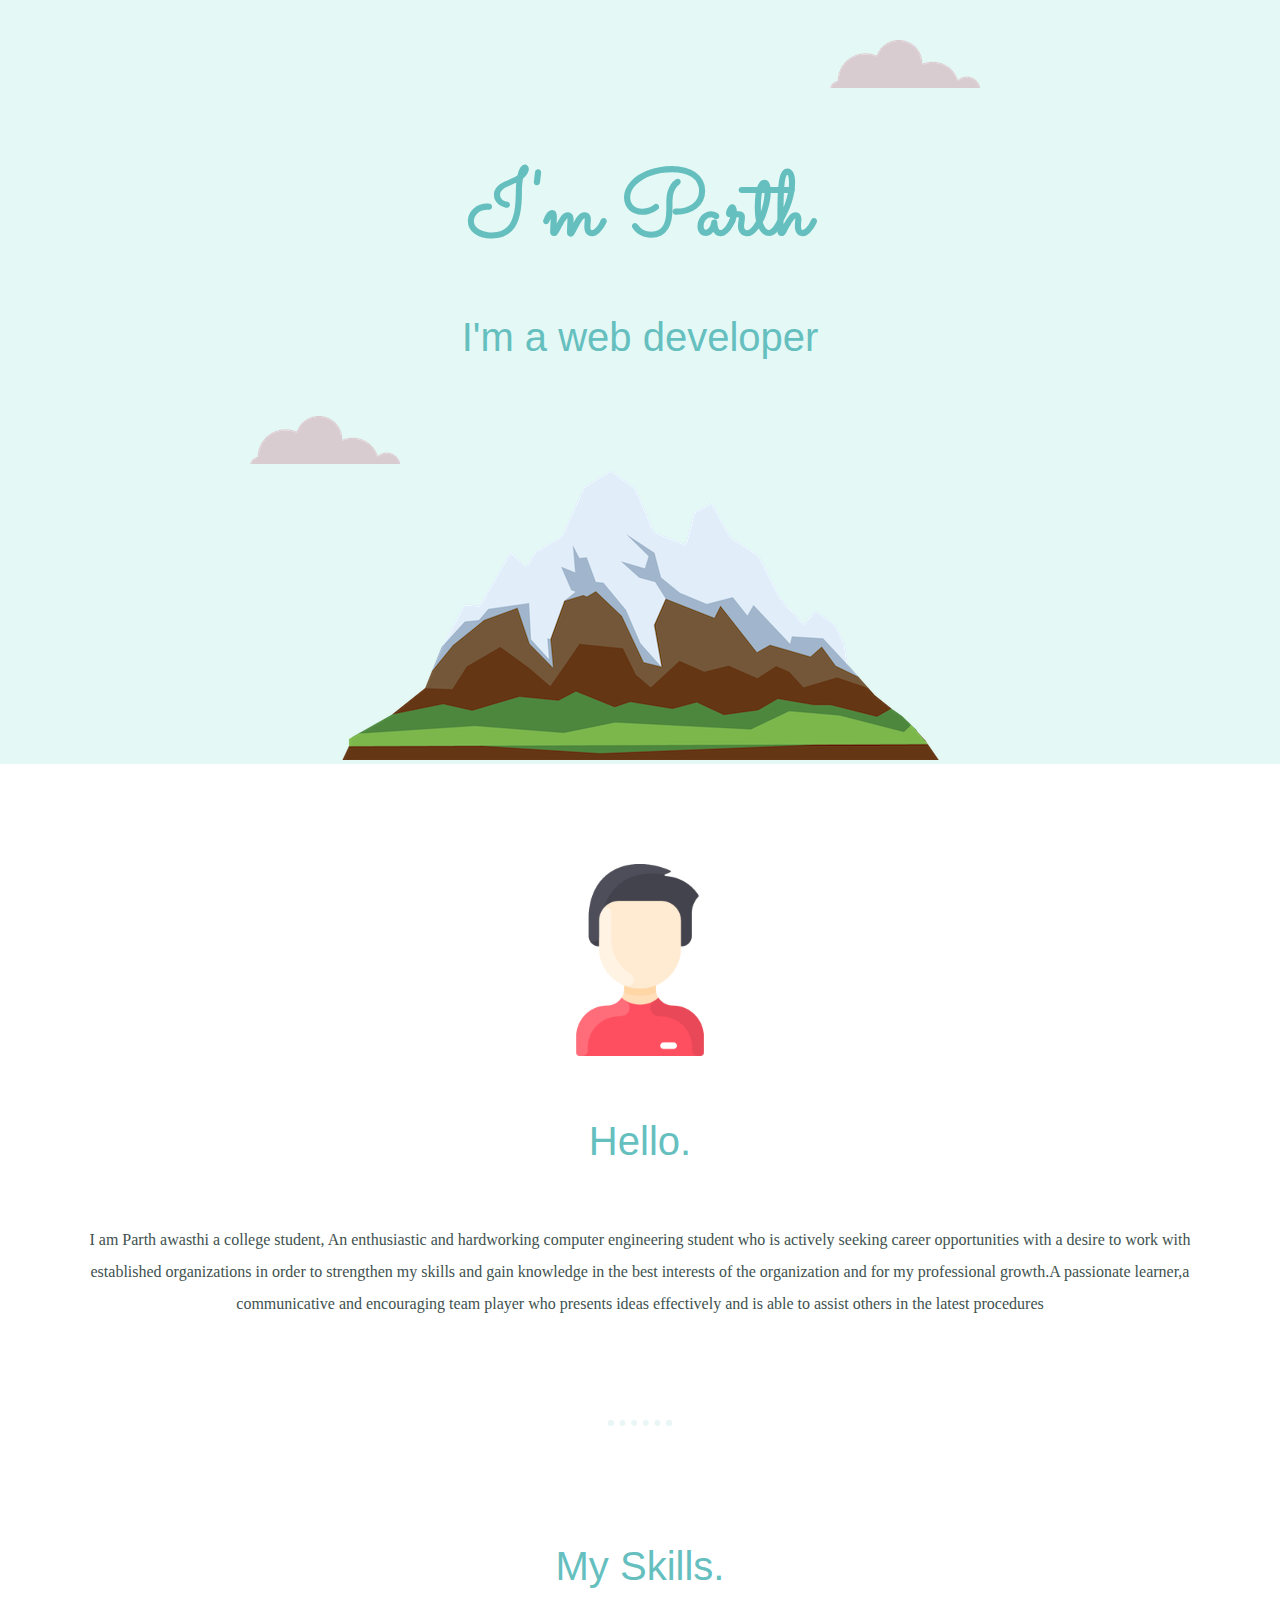
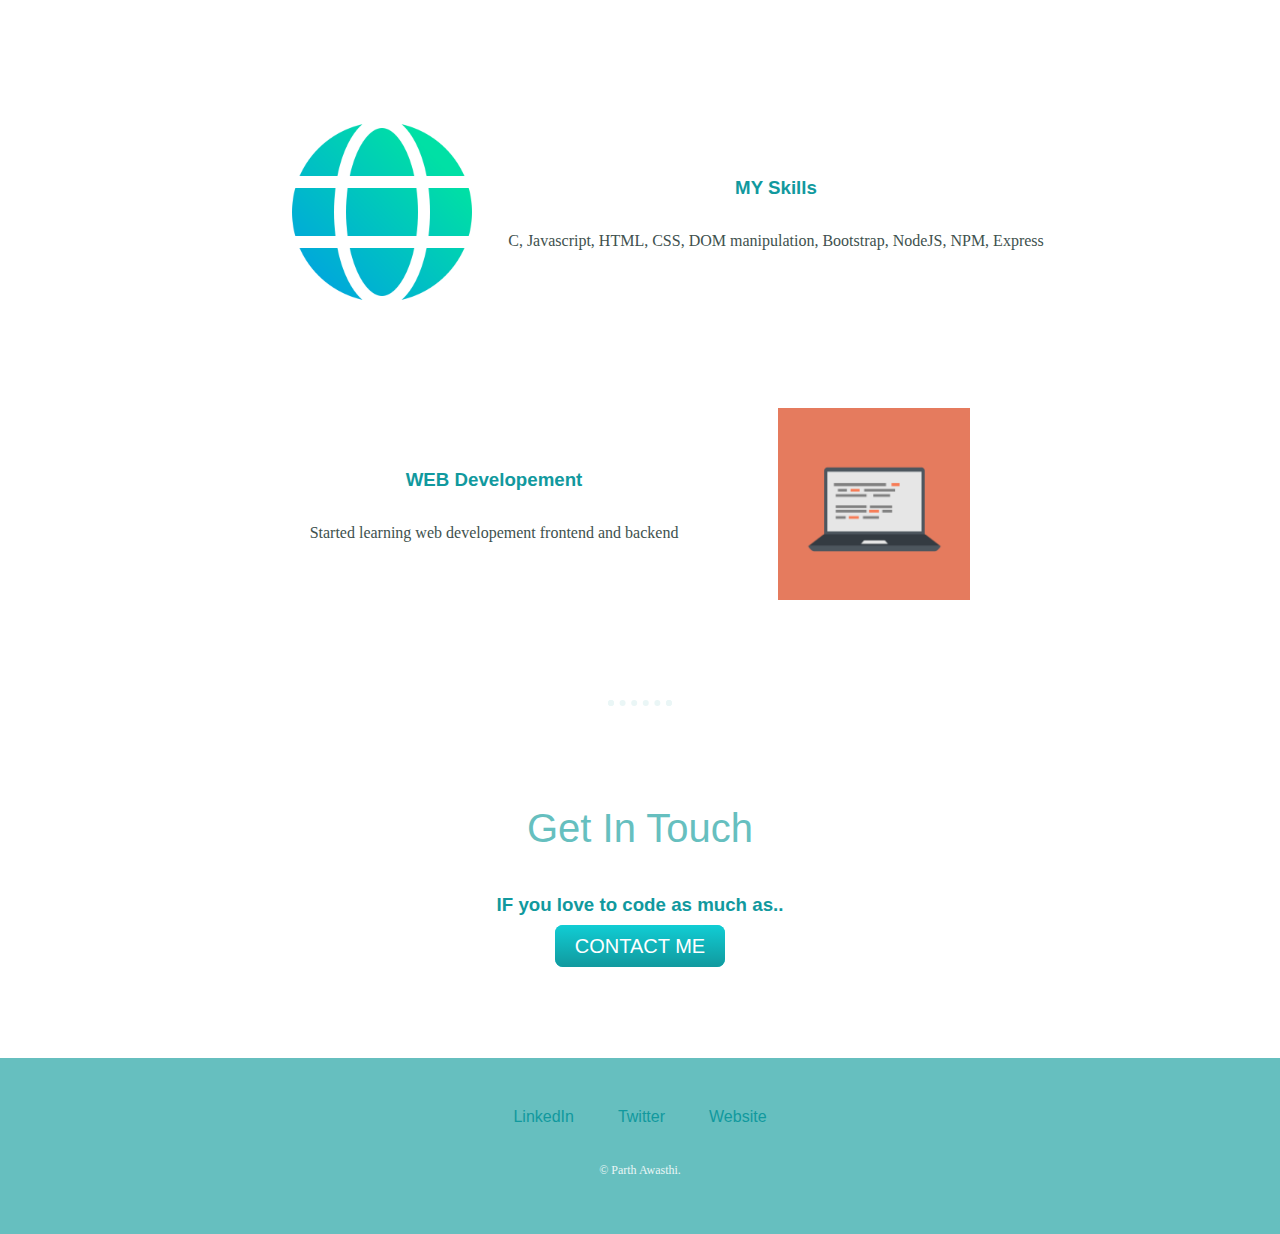
<file: index.html>
<!DOCTYPE html>
<html lang="en">

<head>
  <meta charset="UTF-8">
  <meta http-equiv="X-UA-Compatible" content="IE=edge">
  <meta name="viewport" content="width=device-width, initial-scale=1.0">
  <title>Parth Awasthi</title>
  <link rel="stylesheet" href="styles.css">
  <link rel="favicon" href="favicon.ico">
  <link rel="preconnect" href="https://fonts.googleapis.com">
  <link rel="preconnect" href="https://fonts.gstatic.com" crossorigin>
  <link href="https://fonts.googleapis.com/css2?family=Sacramento&display=swap" rel="stylesheet">
</head>

<body>
  <div class="top-container">
    <img class="top-cloud" src="cloud.png" alt="coud img">
    <center>
      <h1>I'm Parth</h1>
      <h2>I'm a web developer</h2>
    </center>

    <img class="bottom-cloud" src="cloud.png" alt="coud img">
    <img src="mountain.png" alt="coud img">

  </div>
  <div class="middle-container">
    <div class="profile">
      <img class="profile-img" src="man.png" alt="photo">
      <h2>Hello.</h2>
      <p class="intro"> I am Parth awasthi a college student, An enthusiastic and hardworking computer engineering
        student who is actively seeking career opportunities with a desire to work with established organizations in
        order to strengthen my skills and gain knowledge in the best interests of the organization and for my
        professional growth.A passionate learner,a communicative and encouraging team player who presents ideas
        effectively and is able to assist others in the latest procedures </p>
    </div>
    <hr>
    <div class="skills">
      <h2>My Skills.</h2>

      <div class="skills-row1">
        <img class="code-img" src="web.png" alt="code-img">
        <div class="skillll1">

          <h3 class="myskill">MY Skills</h3>
          <p class="code-skill-description"> C, Javascript, HTML, CSS, DOM manipulation, Bootstrap, NodeJS, NPM, Express
        </div>
        </p>
      </div>
      <div class="skills-row2">
        <div class="skilll1">
          <h3>WEB Developement</h3>

          <p>Started learning web developement frontend and backend</p>
        </div>
        <img class="chilli-img" src="computer.png" alt="chilli-img">
      </div>
    </div>

    <hr>

    <div class="contact-me">
      <h2>Get In Touch</h2>
      <h3>IF you love to code as much as..</h3>
      <a class="btn" href="connect.html">CONTACT ME</a>
    </div>
  </div>


  <div class="bottom-container">
    <a class="footer-link" href="https://www.linkedin.com/in/parth-awasthi-84132522a">LinkedIn</a>
    <a class="footer-link" href="https://twitter.com/">Twitter</a>
    <a class="footer-link" href="newweb.html">Website</a>
    <p class="copyright">© Parth Awasthi.</p>
  </div>

</body>

</html>
</file>
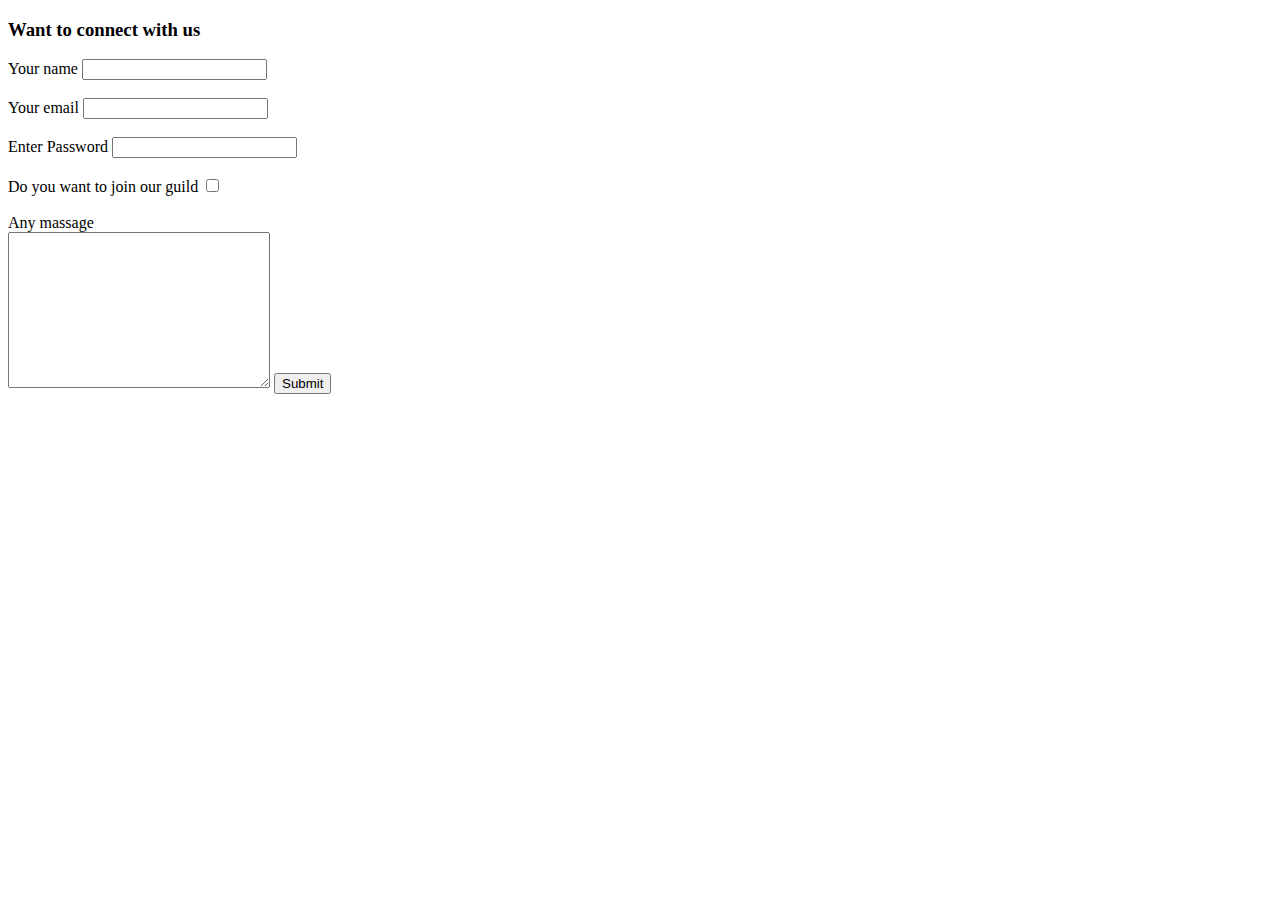
<file: connect.html>
<!DOCTYPE html>
<html lang="en">
<head>
    <meta charset="UTF-8">
    <meta http-equiv="X-UA-Compatible" content="IE=edge">
    <meta name="viewport" content="width=device-width, initial-scale=1.0">
    <title>Connection info</title>
</head>
<body>
    <h3>Want to connect with us </h3>
    <form action="mailto:info@30908csiot@gmail.com" method="post" enctype="text/plain">
<label> Your name</label>
<input type="text"> </form>  <br>

<label> Your email</label>
<input type="email"> <br> <br>

<label>Enter Password</label>
<input type="password"><br> <br>

<label>Do you want to join our guild</label>
<input type="checkbox" name="" id=""><br><br>

<label>Any massage</label><br>
<textarea name="" id="" cols="30" rows="10"></textarea>
<input type="submit" name="">

</body>
</html>
</file>
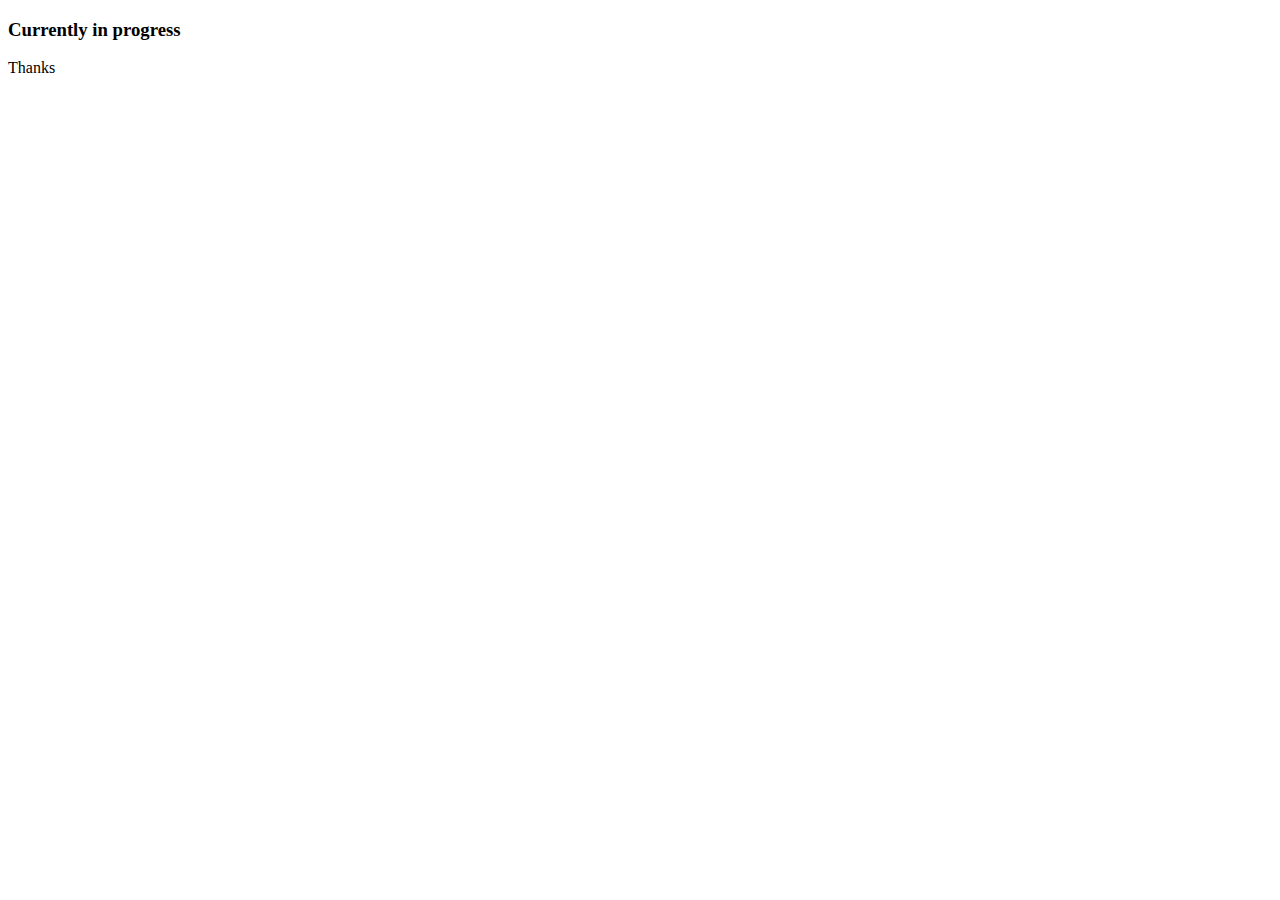
<file: newweb.html>
<!DOCTYPE html>
<html lang="en">
<head>
    <meta charset="UTF-8">
    <meta http-equiv="X-UA-Compatible" content="IE=edge">
    <meta name="viewport" content="width=device-width, initial-scale=1.0">
    <title>Document</title>
</head>
<body>
    <h3>Currently in progress</h3>
    <p>Thanks</p>
</body>
</html>
</file>
<file: styles.css>
body{
    /* it used for centering the whole element*/
    text-align: center; 
    margin: 0 ;
    
    /* it used for centering the whole element*/

    color: #40514E;  
     }

       .top-cloud {
        position: absolute;
        right: 300px;
        top: 40px;
        }
        
        .bottom-cloud {
         position: absolute;
         left: 250px;
         bottom: 300px;
        }

        .top-container {
            background-color: #E4F9F5;
            position: relative;
           padding-top: 100px;
        }

        .middle-container{
            margin: 100px 0;
          text-align: center;
        }

        .bottom-container{
            background-color: #66BFBF ;
            padding: 50px 0 20px;
        }
        
        p {
            line-height: 2;
             font-style: normal;
        }
        
        h1{
            font-family: 'Sacramento', cursive;
            font-size: 5.625rem;
            margin: 50px auto 0 auto;
            color: #66BFBF;
            
        }
        h2{
            font-family: 'Montserrat',sans-serif;
            font-size: 2.5rem;
            font-weight: normal;
            color: #66BFBF;
            padding-bottom: 10px;
            
        }
        h3{
            color: #11999E;
            font-family: 'Montserrat',sans-serif;
            text-align: center;
        }
        
        
        .skills{
        
            line-height: 2;
        }
        .profile{
            line-height: 2;
        }
    
       
        .skills-row1{
            
            margin: 100px auto 100px auto;
            width: 100%;
            justify-content: center;
            align-items: center;
            line-height: 2;
            display: flex;
        }
        .skills-row2 {
            margin: 100px auto 100px auto;
            width: 100%;
            line-height: 2;
            display: flex;
            justify-content: center;
            align-items: center;

        }
        .skilll{
            display: flex;
            flex-direction: column;
            justify-content: center;
            align-items: end;
            padding: 0 1rem;
        }
        .code-img{
            
            width: 15%;
            float: left;
            margin-right: 30px;
            margin-left: 50px;
        }
        .chilli-img{
            width: 15%;
            float: right;
           padding-left: 100px;
            /* margin-right: 50px; */
        }
.pro {
    text-decoration: underline;
}
.profile-img {
    width: 15%;
}
.intro {
width: 90%;
margin: auto;
}
hr {
    border: dotted #EAF6F6 6px;
    border-bottom: none;
    width: 4%;
    margin: 100px auto;
}
.btn {
    background: #11cdd4;
    background-image: -webkit-linear-gradient(top, #11cdd4, #11999e);
    background-image: -moz-linear-gradient(top, #11cdd4, #11999e);
    background-image: -ms-linear-gradient(top, #11cdd4, #11999e);
    background-image: -o-linear-gradient(top, #11cdd4, #11999e);
    background-image: linear-gradient(to bottom, #11cdd4, #11999e);
    -webkit-border-radius: 8;
    -moz-border-radius: 8;
    border-radius: 8px;
    font-family: 'Montserrat',sans-serif;
    color: #ffffff;
    font-size: 20px;
    padding: 10px 20px 10px 20px;
    text-decoration: none;
  }
  
  .btn:hover {
    background: #30e3cb;
    background-image: -webkit-linear-gradient(top, #30e3cb, #2bc4ad);
    background-image: -moz-linear-gradient(top, #30e3cb, #2bc4ad);
    background-image: -ms-linear-gradient(top, #30e3cb, #2bc4ad);
    background-image: -o-linear-gradient(top, #30e3cb, #2bc4ad);
    background-image: linear-gradient(to bottom, #30e3cb, #2bc4ad);
    text-decoration: none;
  }
  a {
    color: #11999e;
    font-family: 'Montserrat', sans-serif;
    margin: 10px 20px;
    text-decoration: none;
  }
  a:hover {
    color: #EAF6F6;
  }
  .copyright {
    color: #EaF6F6;
    font-size: 0.75rem;
    padding: 20px 0;
  }
  .myskill {
text-align: center;
  }
</file>
